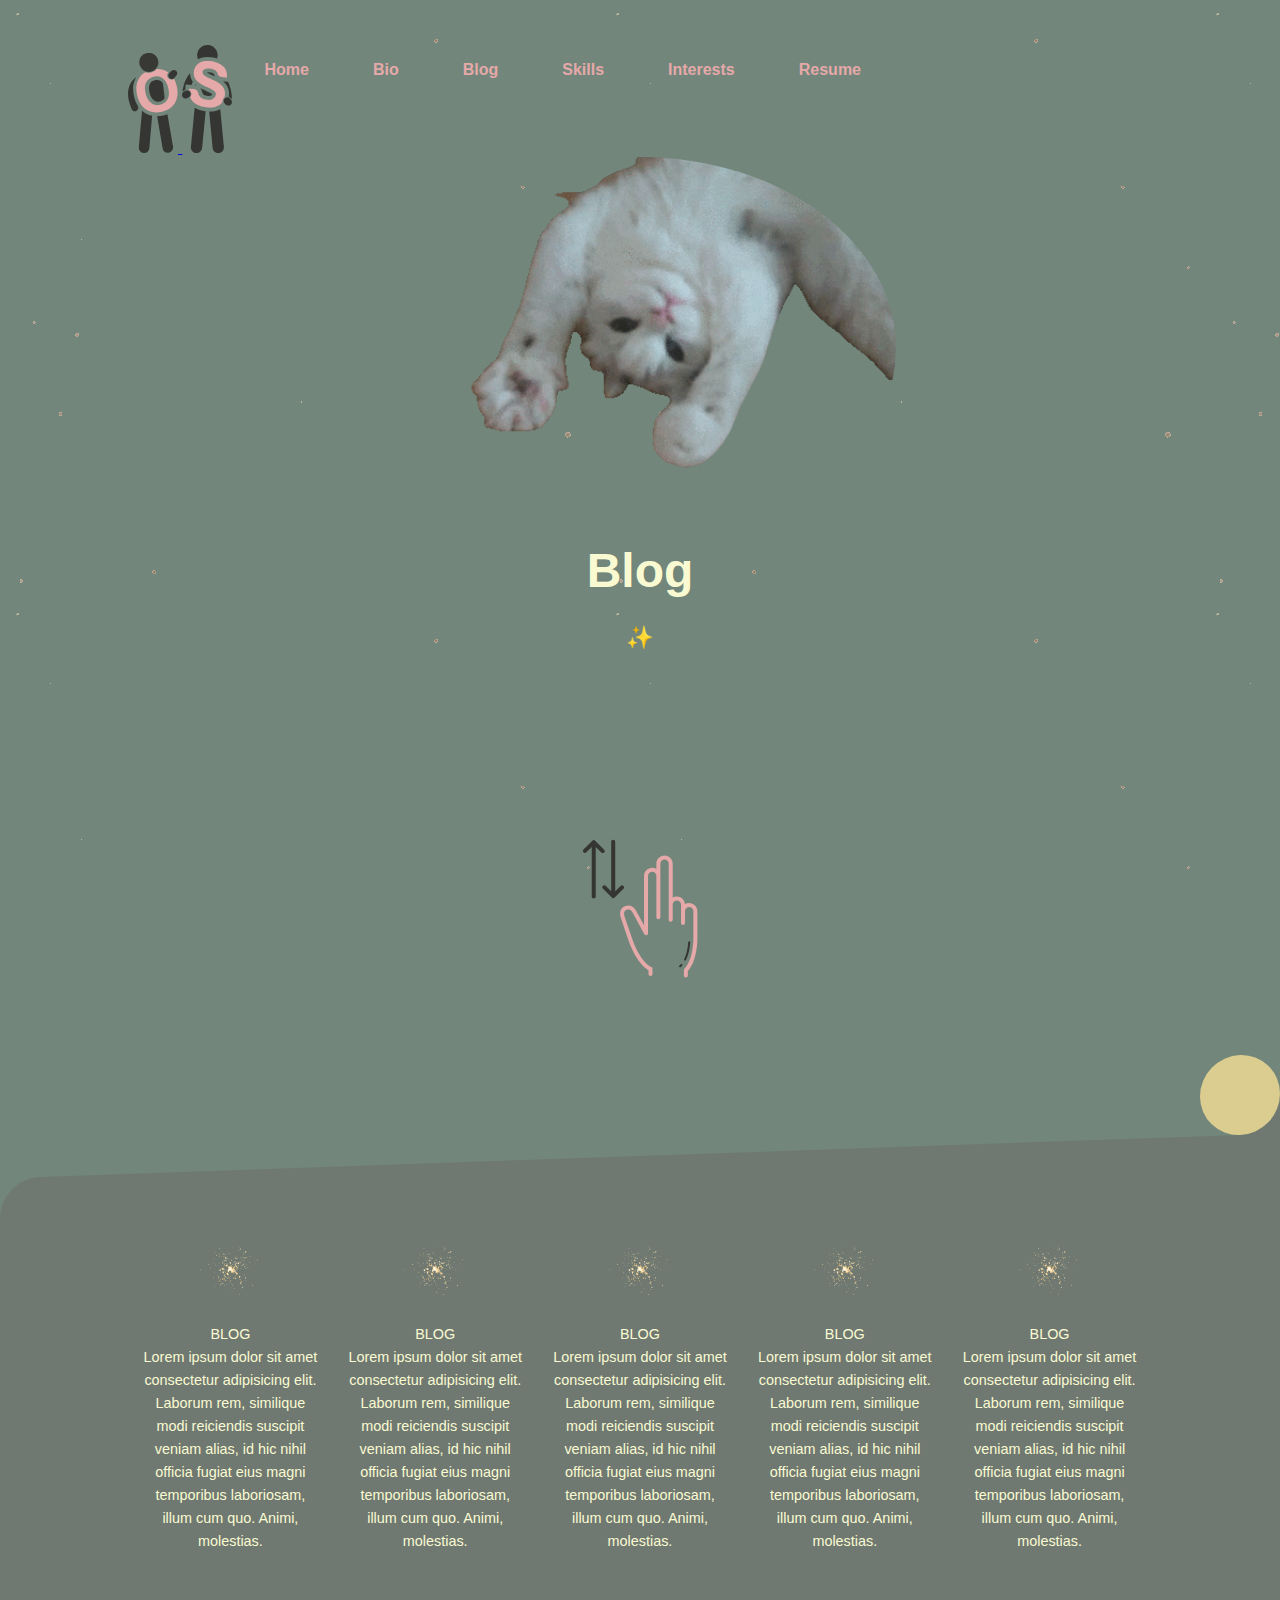
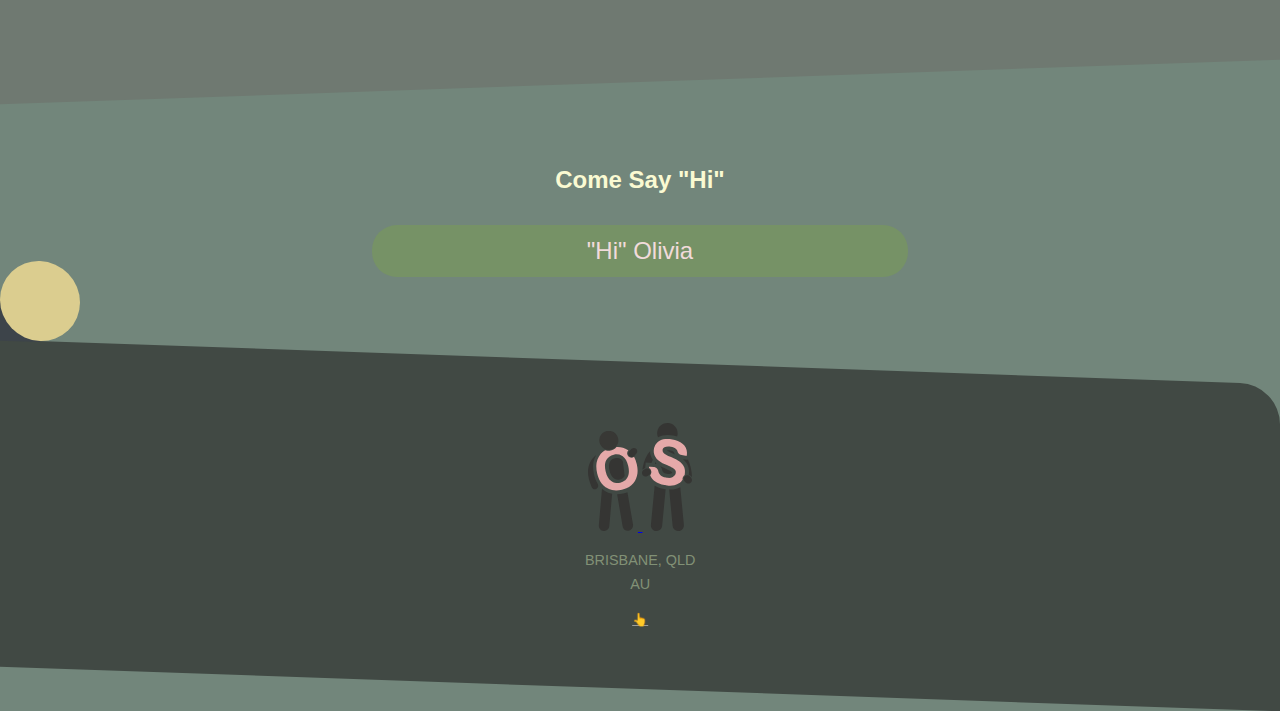
<file: src/blog.html>
<!DOCTYPE html>
<html lang="en">
<head>
    <meta charset="UTF-8">
    <meta name="viewport" content="width=device-width, initial-scale=1.0">
    <title>Olivia_Blog</title>
    <link rel="stylesheet" href="style.css">
    <link rel="stylesheet" href="linked.css">
</head>
<body>
    <div class="container">
        <header>
            <a href="../index.html">
                <img src="../images/logo_o.svg" alt="logo letter O" class="logo">
                <img src="../images/logo_s.svg" alt="logo letter s" class="logo">
            </a>
            <nav>
                <a href="#" class="hide-desktop">
                    <img src="../images/ham1.svg" alt="toggle menu" class="menu" id="menu">
                </a>
                <ul class="show-desktop hide-mobile" id="nav">
                    <li id="exit" class="exit-btn hide-desktop">
                        <img src="../images/exit.svg" alt="exit menu">
                    </li>
                    <li><a href="../index.html">Home</a></li>
                    <li><a href="bio.html">Bio</a></li>
                    <li><a href="blog.html">Blog</a></li>
                    <li><a href="skills.html">Skills</a></li>
                    <li><a href="hobby.html">Interests</a></li>
                    <li><a href="cv.html">Resume</a></li>
                </ul>
            </nav>
        </header>
        <section>
            <img src="../images/cat1.gif" alt="profile photo" class="stars">
            <h1>Blog</h1>
            <p class="hi-text">✨</p>
            <img src="../images/scroll.svg" alt="scroll down" class="scroll hide-mobile show-desktop">
        </section>
    </div>
    <div class="light-gray-container">
        <div class="container">
            <ul>
                <li>
                    <img src="../images/shine2.gif" alt="icon 2">
                 <p>BLOG<br>Lorem ipsum dolor sit amet consectetur adipisicing elit. Laborum rem, similique modi reiciendis suscipit veniam alias, id hic nihil officia fugiat eius magni temporibus laboriosam, illum cum quo. Animi, molestias.</p>  
                </li>
                <li>
                    <img src="../images/shine2.gif" alt="icon 2">
                 <p>BLOG<br>Lorem ipsum dolor sit amet consectetur adipisicing elit. Laborum rem, similique modi reiciendis suscipit veniam alias, id hic nihil officia fugiat eius magni temporibus laboriosam, illum cum quo. Animi, molestias.</p>  
                </li>
                <li>
                    <img src="../images/shine2.gif" alt="icon 2">
                 <p>BLOG<br>Lorem ipsum dolor sit amet consectetur adipisicing elit. Laborum rem, similique modi reiciendis suscipit veniam alias, id hic nihil officia fugiat eius magni temporibus laboriosam, illum cum quo. Animi, molestias.</p>  
                </li>
                <li>
                    <img src="../images/shine2.gif" alt="icon 2">
                 <p>BLOG<br>Lorem ipsum dolor sit amet consectetur adipisicing elit. Laborum rem, similique modi reiciendis suscipit veniam alias, id hic nihil officia fugiat eius magni temporibus laboriosam, illum cum quo. Animi, molestias.</p>  
                </li>
                <li>
                    <img src="../images/shine2.gif" alt="icon 2">
                 <p>BLOG<br>Lorem ipsum dolor sit amet consectetur adipisicing elit. Laborum rem, similique modi reiciendis suscipit veniam alias, id hic nihil officia fugiat eius magni temporibus laboriosam, illum cum quo. Animi, molestias.</p>  
                </li>
            </ul>
        </div> 
    </div>
    
    <div class="container">
        <h2>Come Say "Hi"</h2>
        <a href="#" class=cta>"Hi" Olivia</a>
    </div>
    <footer>
        <div class="footer-container">
            <div class="container">
                <a href="../index.html">
                    <img src="../images/logo_o.svg" alt="logo letter O" class="logo">
                    <img src="../images/logo_s.svg" alt="logo letter s" class="logo">
                </a>
                <p class="address">BRISBANE, QLD<br>AU</p>
                <ul class="footer-links">
                    <li><a href="blog.html">👆</a></li>
                </ul>
            </div>
        </div>
    </footer>
    <script>
    
        var menu = document.getElementById('menu');
        var nav = document.getElementById('nav');
        var exit = document.getElementById('exit'); 
        menu.addEventListener('click', function(e) {
            nav.classList.toggle('hide-mobile'); // when clicked on the menu, attach and detach the hide-mobile class
            e.preventDefault();
        });
        exit.addEventListener('click', function(e) {
            nav.classList.add('hide-mobile');
            e.preventDefault();
        });

    </script>
</body>
</html>
</file>
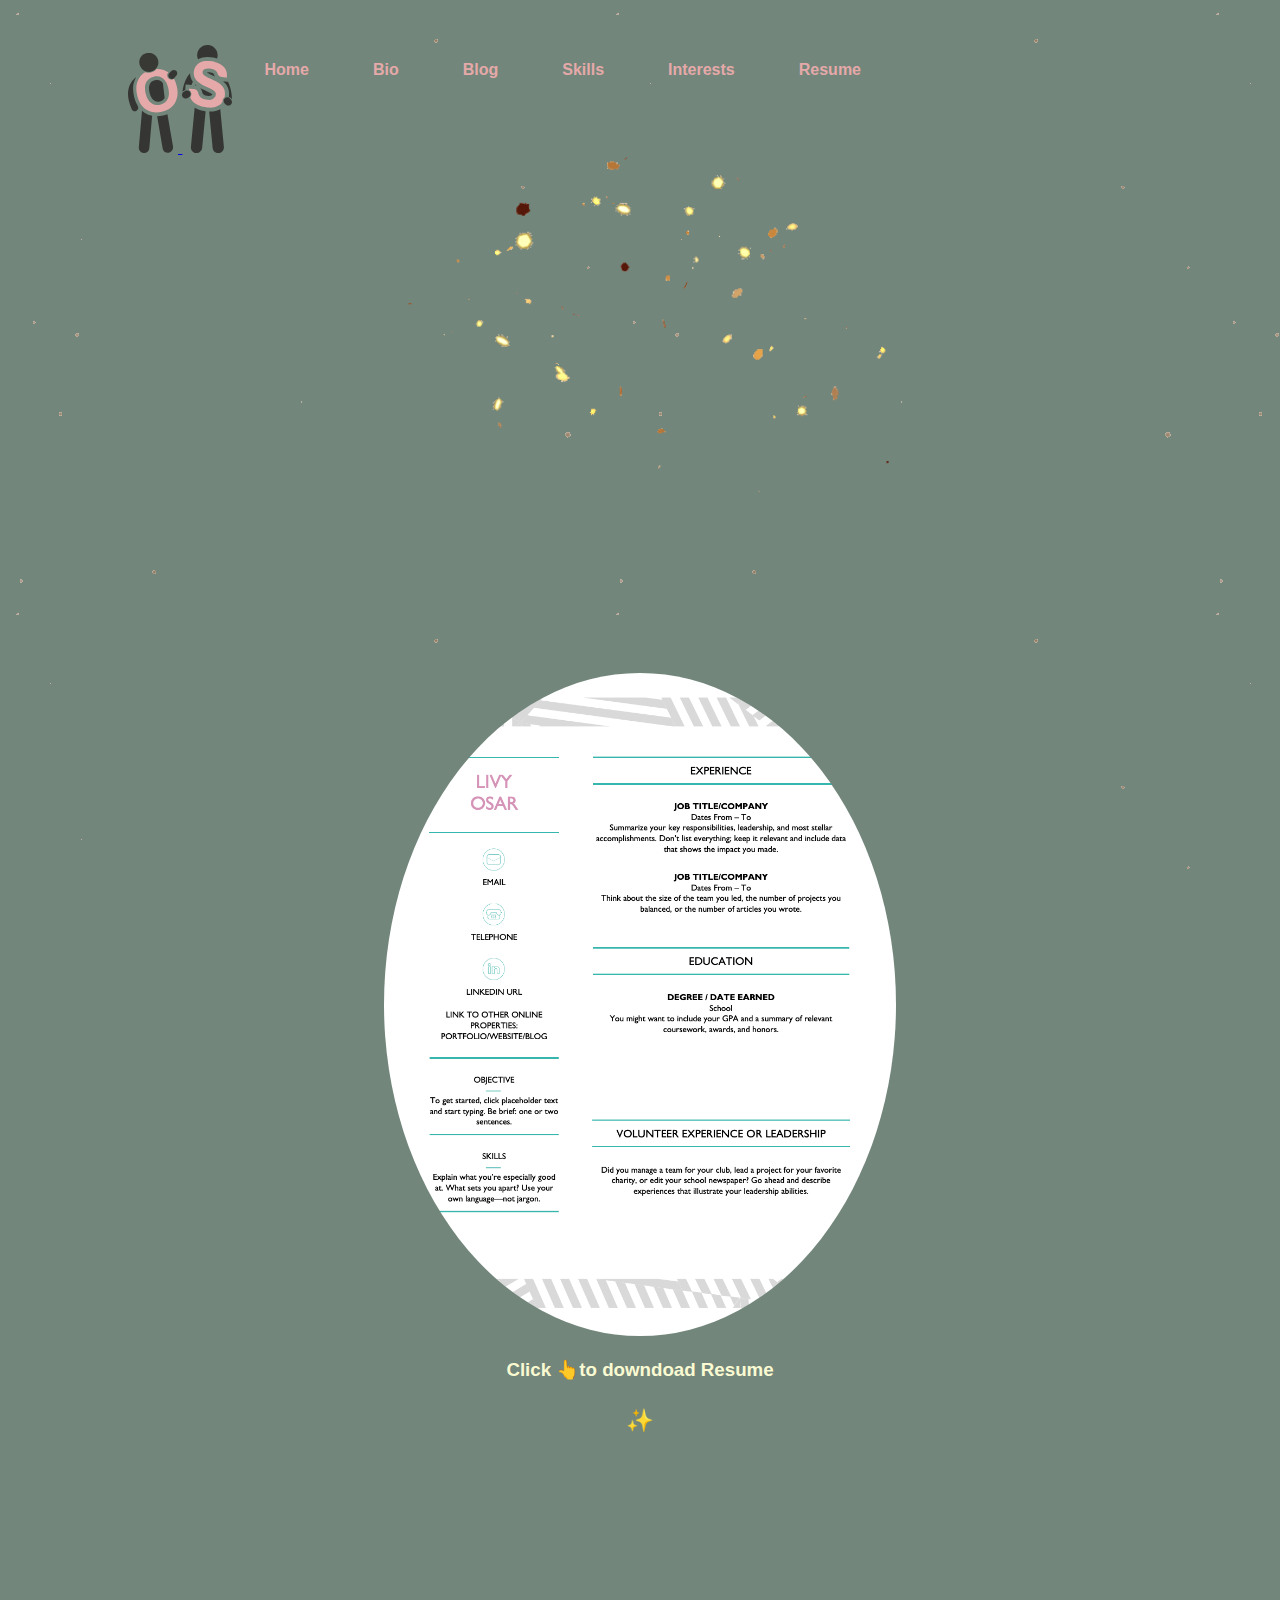
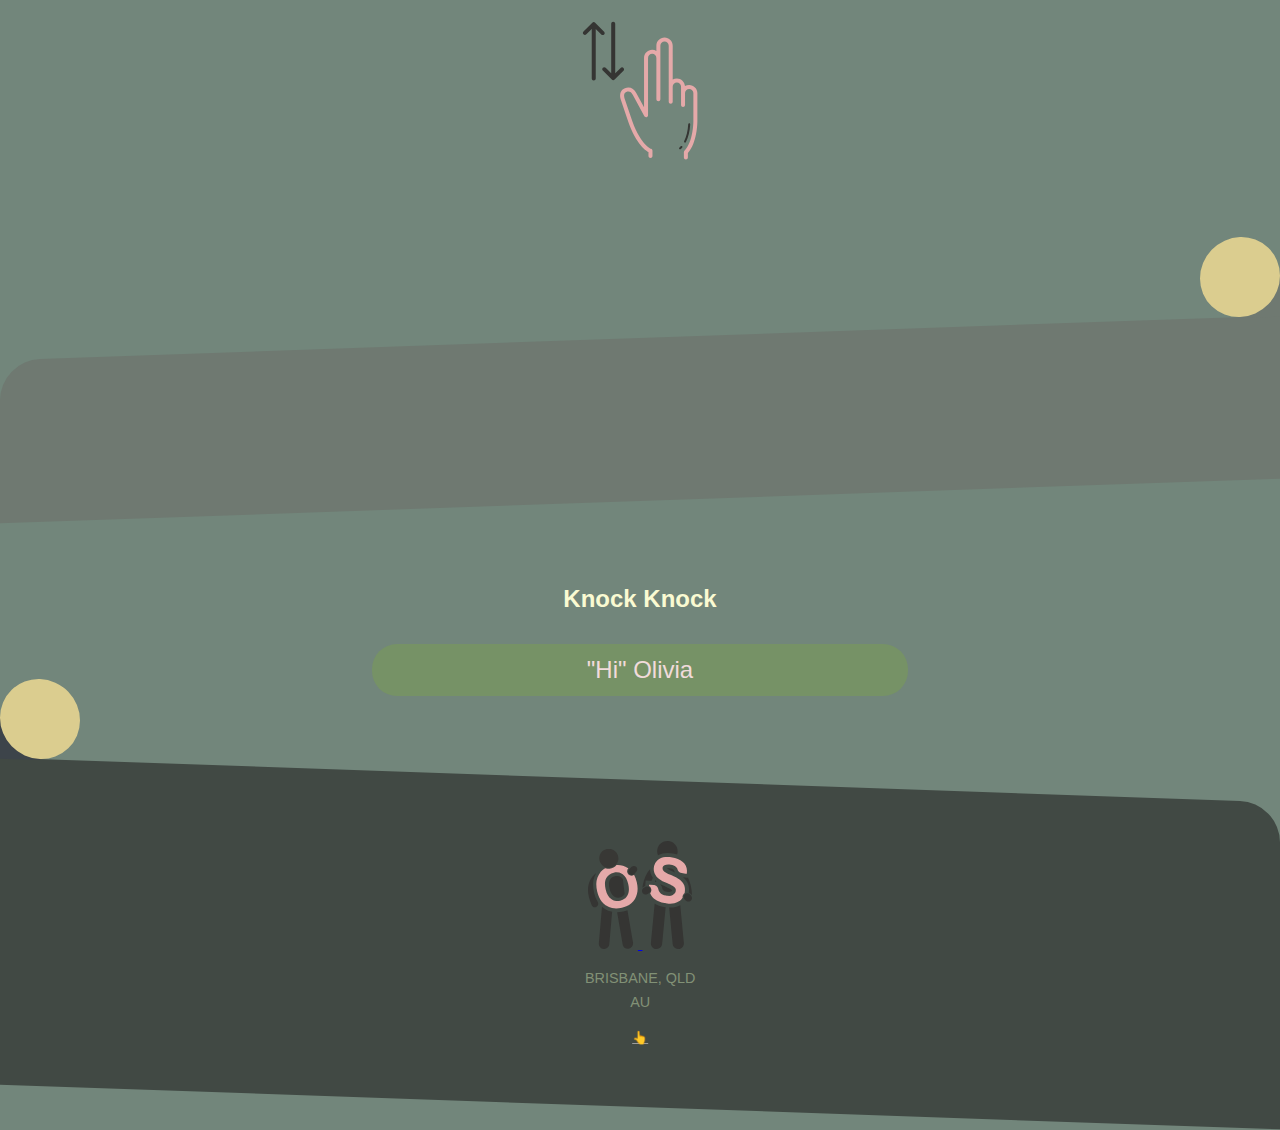
<file: src/cv.html>
<!DOCTYPE html>
<html lang="en">
<head>
    <meta charset="UTF-8">
    <meta name="viewport" content="width=device-width, initial-scale=1.0">
    <title>Olivia_CV</title>
    <link rel="stylesheet" href="style.css">
    <link rel="stylesheet" href="linked.css">
</head>
<body>
    <div class="container">
        <header>
            <a href="../index.html">
                <img src="../images/logo_o.svg" alt="logo letter O" class="logo">
                <img src="../images/logo_s.svg" alt="logo letter s" class="logo">
            </a>
            <nav>
                <a href="#" class="hide-desktop">
                    <img src="../images/ham1.svg" alt="toggle menu" class="menu" id="menu">
                </a>
                <ul class="show-desktop hide-mobile" id="nav">
                    <li id="exit" class="exit-btn hide-desktop">
                        <img src="../images/exit.svg" alt="exit menu">
                    </li>
                    <li><a href="../index.html">Home</a></li>
                    <li><a href="bio.html">Bio</a></li>
                    <li><a href="blog.html">Blog</a></li>
                    <li><a href="skills.html">Skills</a></li>
                    <li><a href="hobby.html">Interests</a></li>
                    <li><a href="cv.html">Resume</a></li>
                </ul>
            </nav>
        </header>
        <section>
            <img src="../images/shine.gif" class="stars">
            <a href="../images/cv.pdf" download="CV">
                <img src="../images/cv.png" alt="resume" class="stars">
            </a>
            <h3>Click 👆to downdoad Resume</h3>
            <p class="hi-text">✨</p>
            <img src="../images/scroll.svg" alt="scroll down" class="scroll hide-mobile show-desktop">
        </section>
    </div>
    <div class="light-gray-container">
        <div class="container">
            <ul>
            </ul>
        </div> 
    </div>
    
    <div class="container">
        <h2>Knock Knock</h2>
        <a href="https://www.linkedin.com/in/olivia-b3464a1a3/" class=cta>"Hi" Olivia</a>
    </div>
    <footer>
        <div class="footer-container">
            <div class="container">
                <a href="../index.html">
                    <img src="../images/logo_o.svg" alt="logo letter O" class="logo">
                    <img src="../images/logo_s.svg" alt="logo letter s" class="logo">
                </a>
                <p class="address">BRISBANE, QLD<br>AU</p>
                <ul class="footer-links">
                    <li><a href="cv.html">👆</a></li>
                </ul>
            </div>
        </div>
    </footer>
    <script>
    
        var menu = document.getElementById('menu');
        var nav = document.getElementById('nav');
        var exit = document.getElementById('exit'); 
        menu.addEventListener('click', function(e) {
            nav.classList.toggle('hide-mobile'); // when clicked on the menu, attach and detach the hide-mobile class
            e.preventDefault();
        });
        exit.addEventListener('click', function(e) {
            nav.classList.add('hide-mobile');
            e.preventDefault();
        });

    </script>
</body>
</html>
</file>
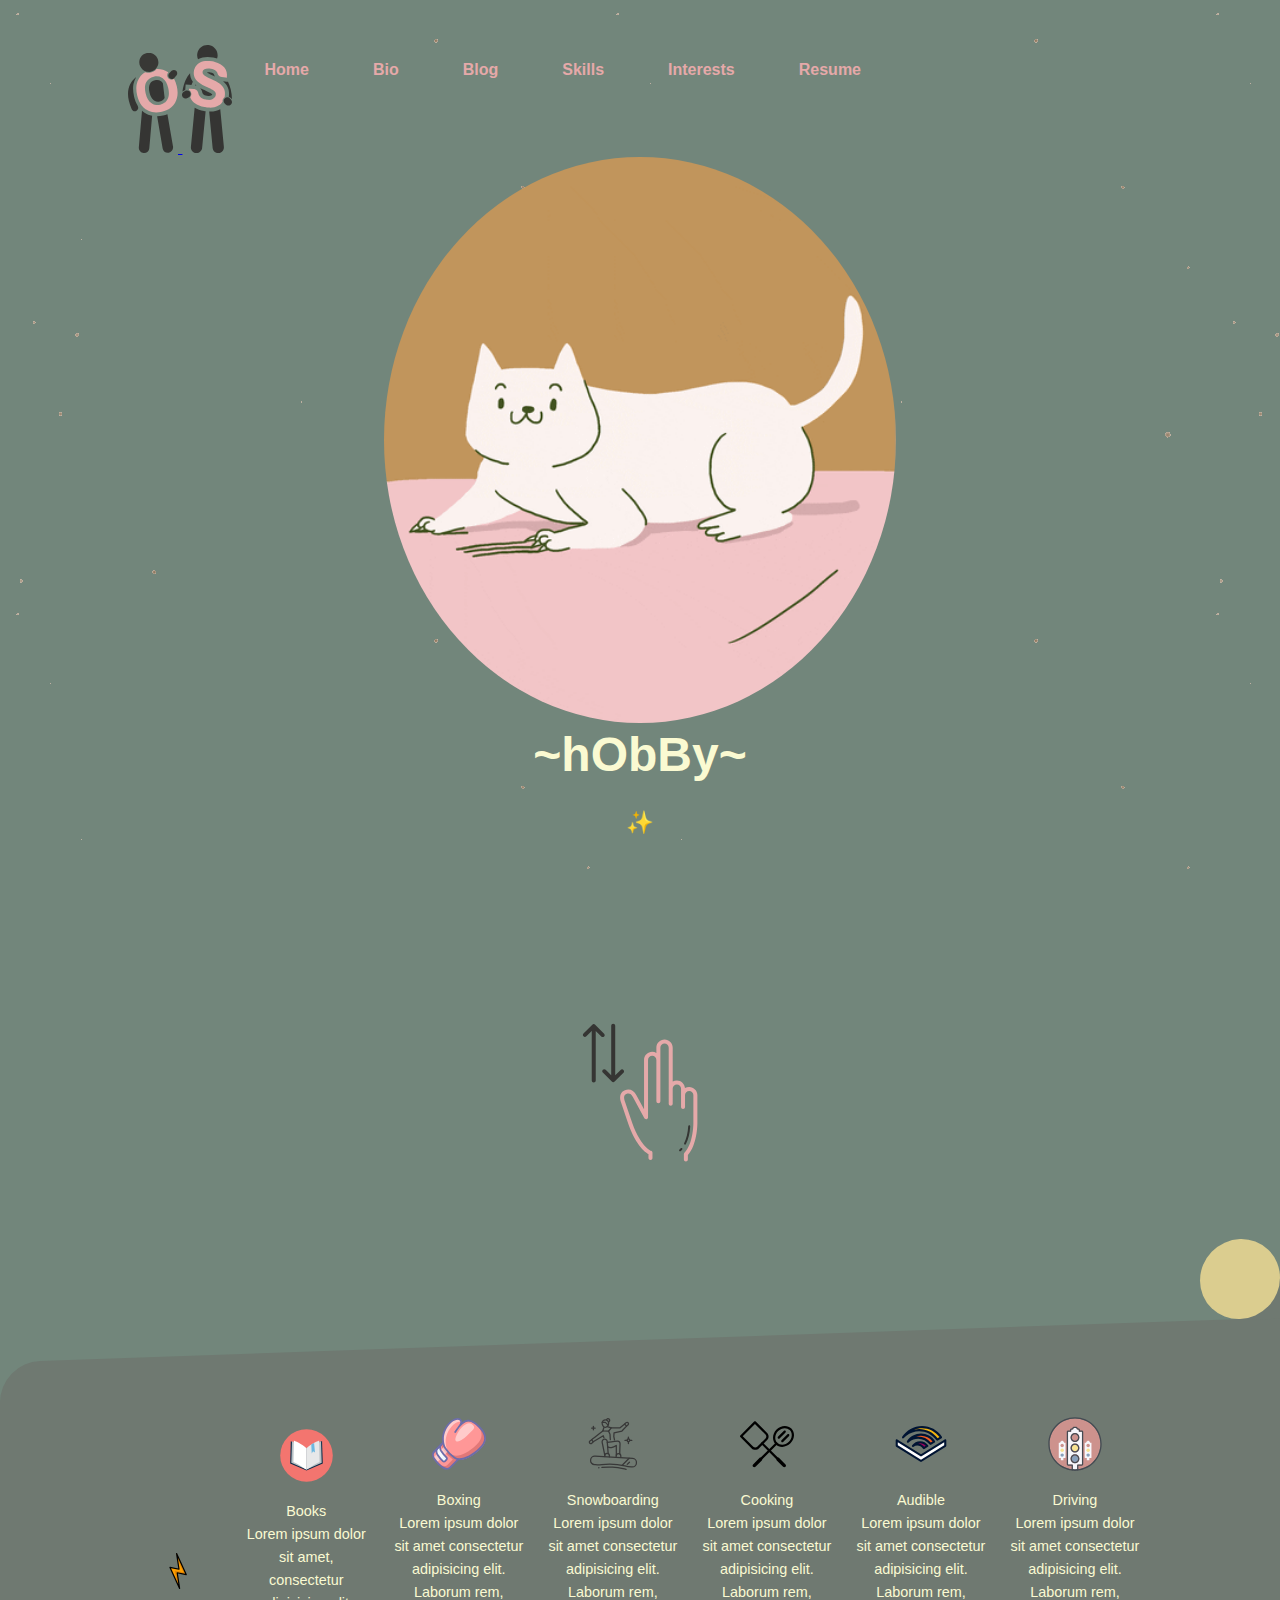
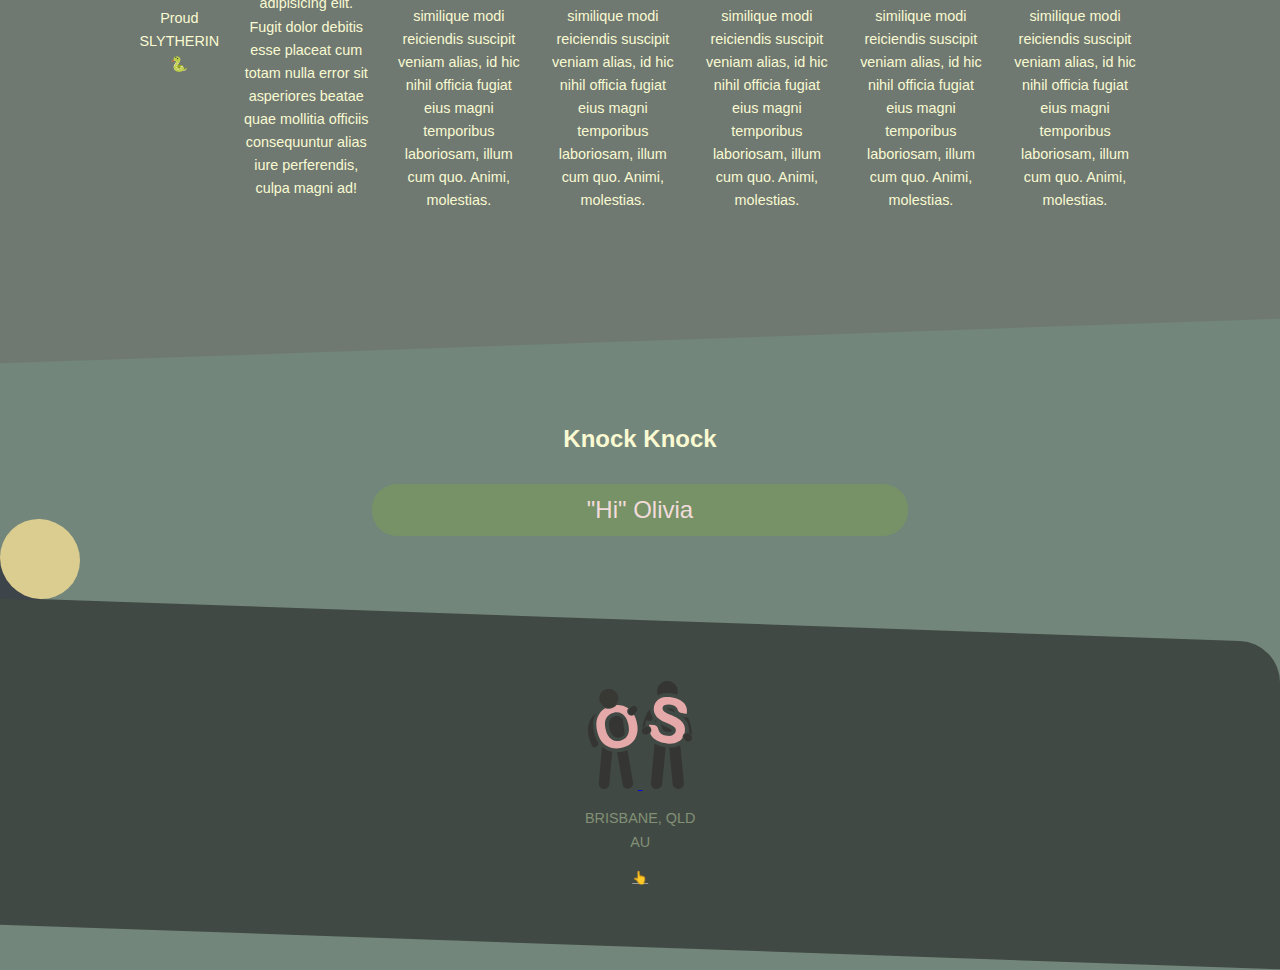
<file: src/hobby.html>
<!DOCTYPE html>
<html lang="en">
<head>
    <meta charset="UTF-8">
    <meta name="viewport" content="width=device-width, initial-scale=1.0">
    <title>Olivia_Hobby</title>
    <link rel="stylesheet" href="style.css">
    <link rel="stylesheet" href="linked.css">
</head>
<body>
    <div class="container">
        <header>
            <a href="../index.html">
                <img src="../images/logo_o.svg" alt="logo letter O" class="logo">
                <img src="../images/logo_s.svg" alt="logo letter s" class="logo">
            </a>
            <nav>
                <a href="#" class="hide-desktop">
                    <img src="../images/ham1.svg" alt="toggle menu" class="menu" id="menu">
                </a>
                <ul class="show-desktop hide-mobile" id="nav">
                    <li id="exit" class="exit-btn hide-desktop">
                        <img src="../images/exit.svg" alt="exit menu">
                    </li>
                    <li><a href="../index.html">Home</a></li>
                    <li><a href="bio.html">Bio</a></li>
                    <li><a href="blog.html">Blog</a></li>
                    <li><a href="skills.html">Skills</a></li>
                    <li><a href="hobby.html">Interests</a></li>
                    <li><a href="cv.html">Resume</a></li>
                </ul>
            </nav>
        </header>
        <section>
            <img src="../images/hobby.gif" alt="profile photo" class="stars">
            <h1>~hObBy~</h1>
            <p class="hi-text">✨</p>
            <img src="../images/scroll.svg" alt="scroll down" class="scroll hide-mobile show-desktop">
        </section>
    </div>
    <div class="light-gray-container">
        <div class="container">
            <ul>
                <li>
                    <img src="../images/harry_potter_icon.svg" alt="icon 2">
                 <p>Proud SLYTHERIN 🐍</p>
                </li>
                <li>
                    <img src="../images/book_icon.svg" alt="icon 2">
                 <p>Books<br>Lorem ipsum dolor sit amet, consectetur adipisicing elit. Fugit dolor debitis esse placeat cum totam nulla error sit asperiores beatae quae mollitia officiis consequuntur alias iure perferendis, culpa magni ad!</p>  
                </li>
                <li>
                    <img src="../images/boxing_icon.svg" alt="icon 2">
                 <p>Boxing<br>Lorem ipsum dolor sit amet consectetur adipisicing elit. Laborum rem, similique modi reiciendis suscipit veniam alias, id hic nihil officia fugiat eius magni temporibus laboriosam, illum cum quo. Animi, molestias.</p>  
                </li>
                <li>
                    <img src="../images/snow_boarding_icon.svg" alt="icon 2">
                 <p>Snowboarding<br>Lorem ipsum dolor sit amet consectetur adipisicing elit. Laborum rem, similique modi reiciendis suscipit veniam alias, id hic nihil officia fugiat eius magni temporibus laboriosam, illum cum quo. Animi, molestias.</p>  
                </li>
                <li>
                    <img src="../images/cooking_icon.svg" alt="icon 2">
                 <p>Cooking<br>Lorem ipsum dolor sit amet consectetur adipisicing elit. Laborum rem, similique modi reiciendis suscipit veniam alias, id hic nihil officia fugiat eius magni temporibus laboriosam, illum cum quo. Animi, molestias.</p>  
                </li>
                <li>
                    <img src="../images/audible_icon.svg" alt="icon 2">
                 <p>Audible<br>Lorem ipsum dolor sit amet consectetur adipisicing elit. Laborum rem, similique modi reiciendis suscipit veniam alias, id hic nihil officia fugiat eius magni temporibus laboriosam, illum cum quo. Animi, molestias.</p>  
                </li>
                <li>
                    <img src="../images/driving_icon.svg" alt="icon 2">
                 <p>Driving<br>Lorem ipsum dolor sit amet consectetur adipisicing elit. Laborum rem, similique modi reiciendis suscipit veniam alias, id hic nihil officia fugiat eius magni temporibus laboriosam, illum cum quo. Animi, molestias.</p>  
                </li>
            </ul>
        </div> 
    </div>
    
    <div class="container">
        <h2>Knock Knock</h2>
        <a href="https://www.linkedin.com/in/olivia-b3464a1a3/" class=cta>"Hi" Olivia</a>
    </div>
    <footer>
        <div class="footer-container">
            <div class="container">
                <a href="../index.html">
                    <img src="../images/logo_o.svg" alt="logo letter O" class="logo">
                    <img src="../images/logo_s.svg" alt="logo letter s" class="logo">
                </a>
                <p class="address">BRISBANE, QLD<br>AU</p>
                <ul class="footer-links">
                    <li><a href="hobby.html">👆</a></li>
                </ul>
            </div>
        </div>
    </footer>
    <script>
    
        var menu = document.getElementById('menu');
        var nav = document.getElementById('nav');
        var exit = document.getElementById('exit'); 
        menu.addEventListener('click', function(e) {
            nav.classList.toggle('hide-mobile'); // when clicked on the menu, attach and detach the hide-mobile class
            e.preventDefault();
        });
        exit.addEventListener('click', function(e) {
            nav.classList.add('hide-mobile');
            e.preventDefault();
        });

    </script>
</body>
</html>
</file>
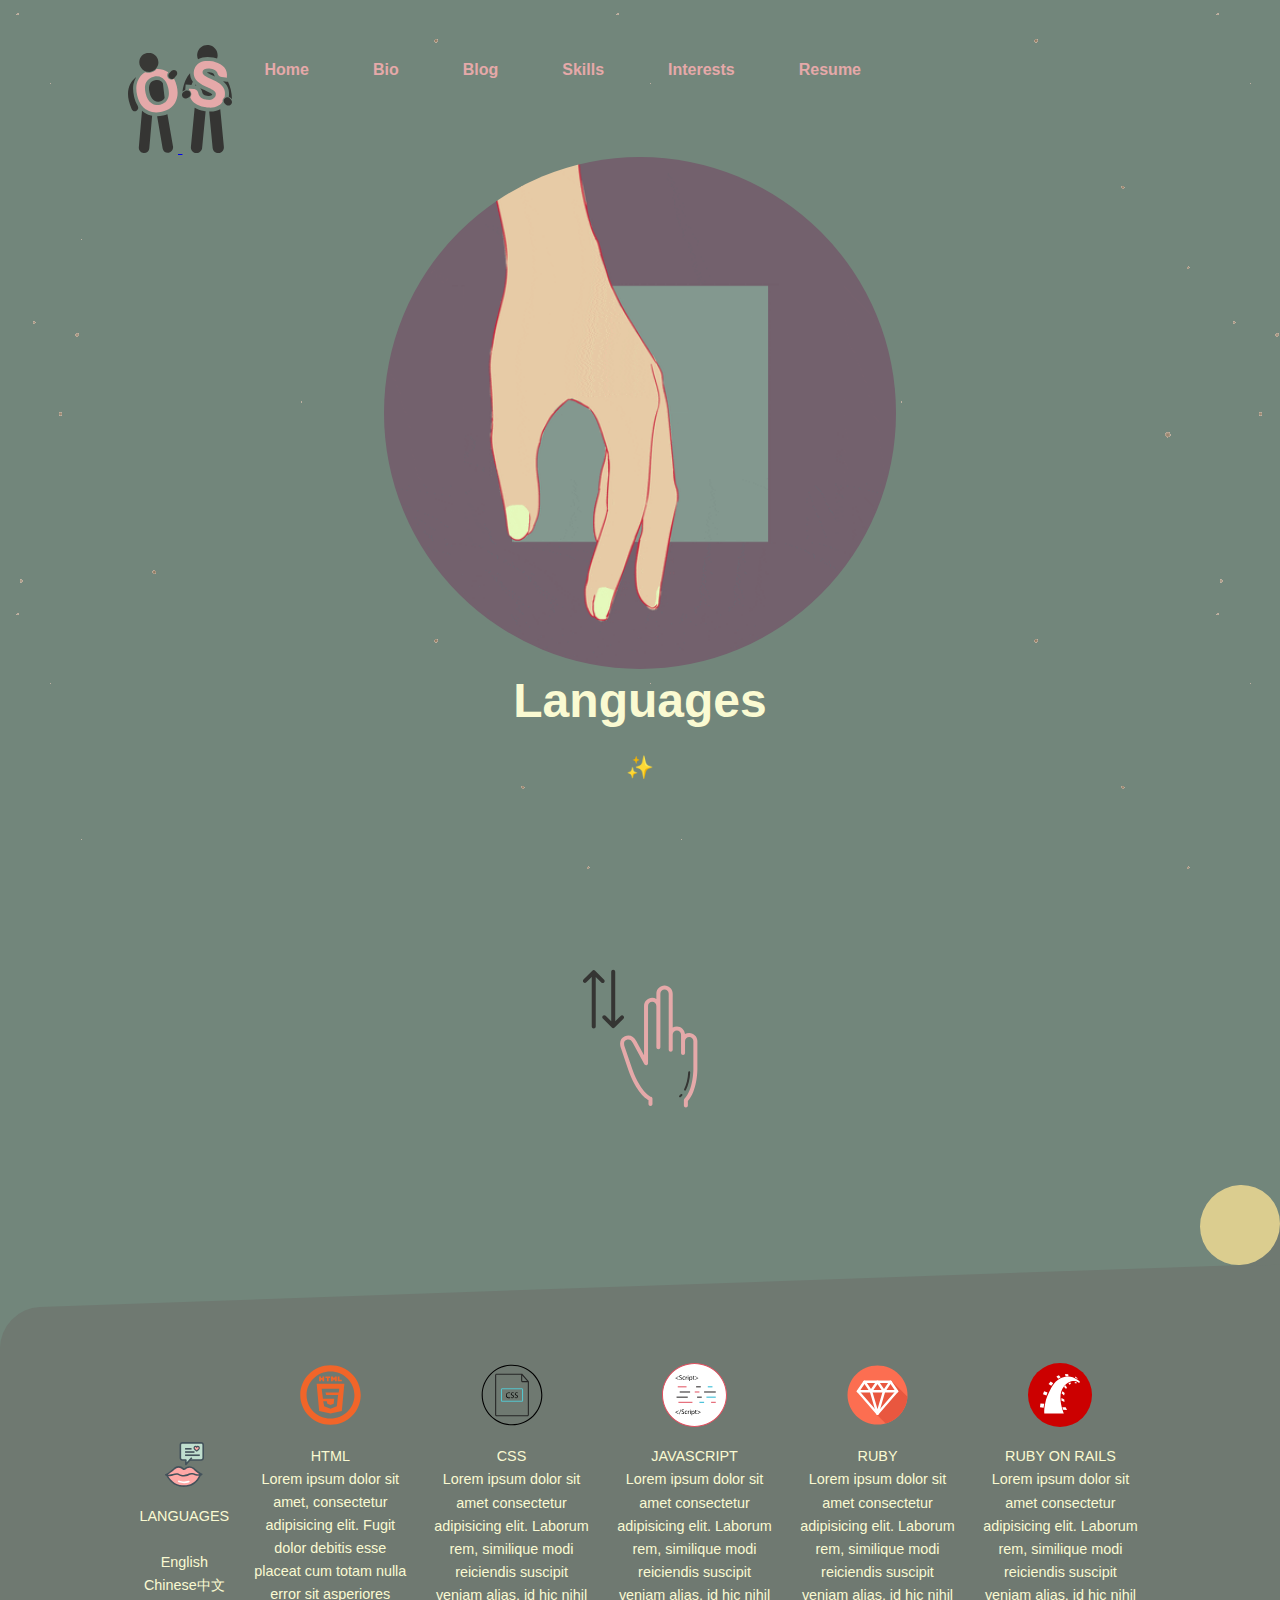
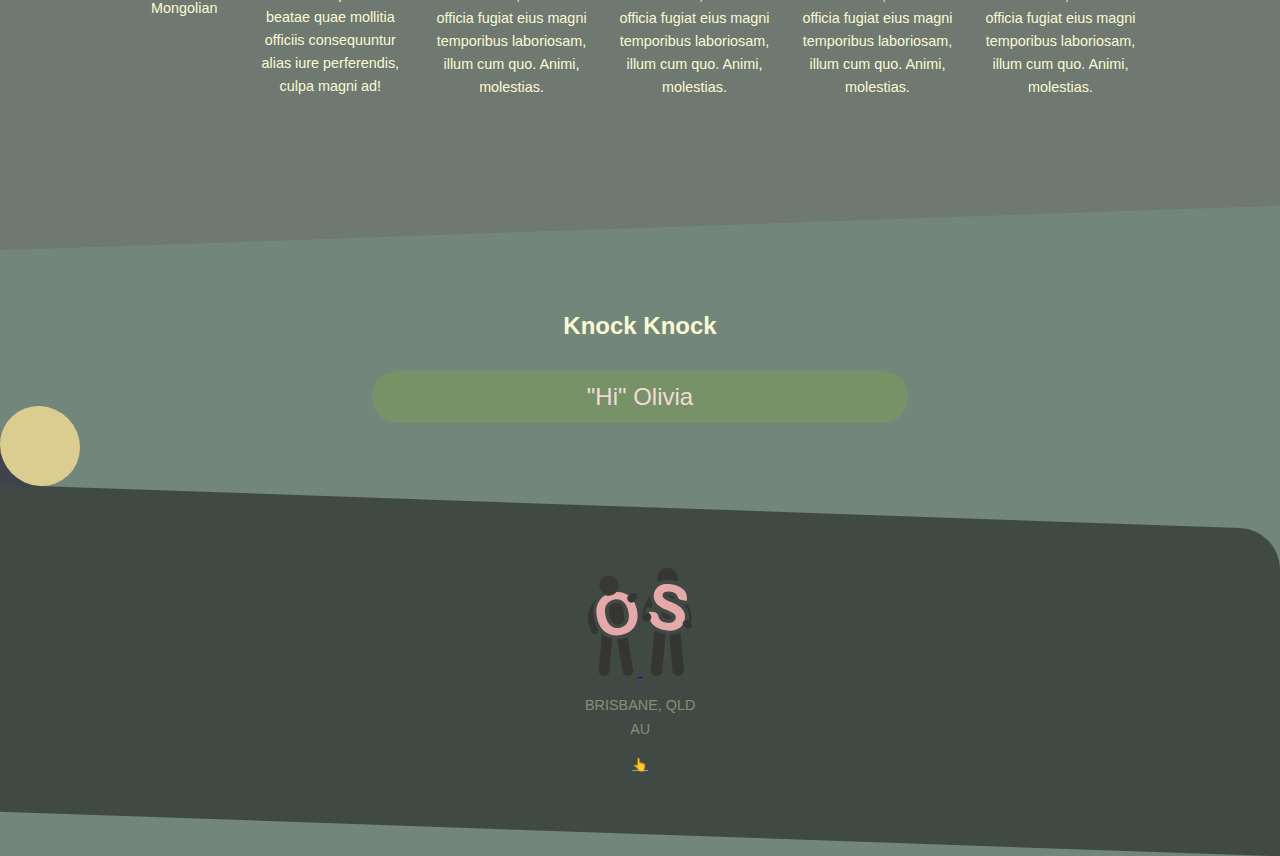
<file: src/skills.html>
<!DOCTYPE html>
<html lang="en">
<head>
    <meta charset="UTF-8">
    <meta name="viewport" content="width=device-width, initial-scale=1.0">
    <title>Olivia_Skills</title>
    <link rel="stylesheet" href="style.css">
    <link rel="stylesheet" href="linked.css">
</head>
<body>
    <div class="container">
        <header>
            <a href="../index.html">
                <img src="../images/logo_o.svg" alt="logo letter O" class="logo">
                <img src="../images/logo_s.svg" alt="logo letter s" class="logo">
            </a>
            <nav>
                <a href="#" class="hide-desktop">
                    <img src="../images/ham1.svg" alt="toggle menu" class="menu" id="menu">
                </a>
                <ul class="show-desktop hide-mobile" id="nav">
                    <li id="exit" class="exit-btn hide-desktop">
                        <img src="../images/exit.svg" alt="exit menu">
                    </li>
                    <li><a href="../index.html">Home</a></li>
                    <li><a href="bio.html">Bio</a></li>
                    <li><a href="blog.html">Blog</a></li>
                    <li><a href="skills.html">Skills</a></li>
                    <li><a href="hobby.html">Interests</a></li>
                    <li><a href="cv.html">Resume</a></li>
                </ul>
            </nav>
        </header>
        <section>
            <img src="../images/hand.gif" alt="profile photo" class="stars">
            <h1>Languages</h1>
            <p class="hi-text">✨</p>
            <img src="../images/scroll.svg" alt="scroll down" class="scroll hide-mobile show-desktop">
        </section>
    </div>
    <div class="light-gray-container">
        <div class="container">
            <ul>
                <li>
                    <img src="../images/lips_icon.svg" alt="icon 2">
                 <p>LANGUAGES<br><br>English<br>Chinese中文<br>Mongolian</p>
                </li>
                <li>
                    <img src="../images/html_icon.svg" alt="icon 2">
                 <p>HTML<br>Lorem ipsum dolor sit amet, consectetur adipisicing elit. Fugit dolor debitis esse placeat cum totam nulla error sit asperiores beatae quae mollitia officiis consequuntur alias iure perferendis, culpa magni ad!</p>  
                </li>
                <li>
                    <img src="../images/css_icon.svg" alt="icon 2">
                 <p>CSS<br>Lorem ipsum dolor sit amet consectetur adipisicing elit. Laborum rem, similique modi reiciendis suscipit veniam alias, id hic nihil officia fugiat eius magni temporibus laboriosam, illum cum quo. Animi, molestias.</p>  
                </li>
                <li>
                    <img src="../images/javascript_icon.svg" alt="icon 2">
                 <p>JAVASCRIPT<br>Lorem ipsum dolor sit amet consectetur adipisicing elit. Laborum rem, similique modi reiciendis suscipit veniam alias, id hic nihil officia fugiat eius magni temporibus laboriosam, illum cum quo. Animi, molestias.</p>  
                </li>
                <li>
                    <img src="../images/ruby_icon.svg" alt="icon 2">
                 <p>RUBY<br>Lorem ipsum dolor sit amet consectetur adipisicing elit. Laborum rem, similique modi reiciendis suscipit veniam alias, id hic nihil officia fugiat eius magni temporibus laboriosam, illum cum quo. Animi, molestias.</p>  
                </li>
                <li>
                    <img src="../images/ruby_on_rails_icon.svg" alt="icon 2">
                 <p>RUBY ON RAILS<br>Lorem ipsum dolor sit amet consectetur adipisicing elit. Laborum rem, similique modi reiciendis suscipit veniam alias, id hic nihil officia fugiat eius magni temporibus laboriosam, illum cum quo. Animi, molestias.</p>  
                </li>
            </ul>
        </div> 
    </div>
    
    <div class="container">
        <h2>Knock Knock</h2>
        <a href="https://www.linkedin.com/in/olivia-b3464a1a3/" class=cta>"Hi" Olivia</a>
    </div>
    <footer>
        <div class="footer-container">
            <div class="container">
                <a href="../index.html">
                    <img src="../images/logo_o.svg" alt="logo letter O" class="logo">
                    <img src="../images/logo_s.svg" alt="logo letter s" class="logo">
                </a>
                <p class="address">BRISBANE, QLD<br>AU</p>
                <ul class="footer-links">
                    <li><a href="skills.html">👆</a></li>
                </ul>
            </div>
        </div>
    </footer>
    <script>
    
        var menu = document.getElementById('menu');
        var nav = document.getElementById('nav');
        var exit = document.getElementById('exit'); 
        menu.addEventListener('click', function(e) {
            nav.classList.toggle('hide-mobile'); // when clicked on the menu, attach and detach the hide-mobile class
            e.preventDefault();
        });
        exit.addEventListener('click', function(e) {
            nav.classList.add('hide-mobile');
            e.preventDefault();
        });

    </script>
</body>
</html>
</file>
<file: src/style.css>
body {
    margin: 0;
    color: lightgoldenrodyellow;
    font-family: Arial, Helvetica, sans-serif;
    background-color: #4e5753;
    background-image: url(../images/dust.gif);
    background-attachment: fixed;
}
p, blockquote {
    font-size: .9em;
    line-height: 1.6em;
}
ul {
    list-style-type: none;
    margin: 0;
    padding: 0;
    color: #fafad2;
}
.container {
    text-align: center;
    padding: .8em 1.2em;
}
.logo {
    width: 50px;

}
/* hiding mibile view*/
.hide-mobile {
    display: none;
}
/* creates a flexbox for logo */
header {
    padding-top: 2em;
    display: flex;
    justify-content: flex-start;
}
.menu {
    width: 35px;
    margin: 50%;
    margin-top: 10%;
}
.stars {
    width: 55%;
}
/* Name, and "hi" in lots of languages */
h1, .hi-text {
    position: relative;
    z-index: 3;
}
.hi-text {
    font-size: 1.1em;
}
.light-gray-container {
    width: 100%;
    background: rgb(111, 121, 113);
    color: #fff;
    margin-top: 15%;
    padding: 4em 0 2em;
    border-top-left-radius: 40px;
    transform: skewY(-2deg);
}
/* mobile view before desktop view */
.light-gray-container:before {
    content: "";
    width: 40px;
    height: 40px;
    background-color: rgb(111, 121, 113);
    position: absolute;
    top: -39px;
    right: 0;
    z-index: -2;
}
/* exit mobile view and enter desktop view */
.light-gray-container:after {
    content: "";
    width: 80px;
    height: 80px;
    background-color: rgb(219, 205, 143);
    position: absolute;
    top: -80px;
    right: 0;
    border-radius: 50%;
    z-index: -1;
}
/* fixing skewed containder */
.light-gray-container ul {
    transform: skewY(2deg);
}
.light-gray-container ul li {
    margin-bottom: 3em;
}
.light-gray-container ul li p {
    margin-bottom: 3em;
    padding: 0 .5em;
}
.light-gray-container img {
    width: 35%;
}
.gray-container {
    padding: 4em 0 2em;
    margin-top: -3%;
}
.gray-container ul li:first-child {
    margin-bottom: 2em;
    border-radius: 50%;
}
.gray-container img {
    width: 25%;
    border-radius: 50%;
}
.figure {
    margin: 0;
    padding: 0;
}
figcaption {
    font-weight: bold;
    color: rgb(128, 167, 111);
}
h2 {
    margin-top: 7%;
}
.cta {
    background-color: #769266;
    width: 50%;
    display: block;
    color: rgb(241, 219, 219);
    border-radius: 25px;
    padding: .5em;
    text-decoration: none;
    font-size: 1.5em;
    margin: 3% auto 7%;
    position: relative;
    z-index: 4;
}
.footer-container {
    width: 100%;
    background: rgb(65, 73, 68);
    color: rgb(129, 145, 118);
    padding: 3em 0;
    border-top-right-radius: 40px;
    transform: skewY(2deg);
}
.footer-container .container{
    transform: skewY(-2deg);
}
.footer-container:before {
    content: "";
    width: 40px;
    height: 40px;
    background-color: #3D444A;
    position: absolute;
    top: -39px;
    left: 0;
    z-index: -2;
}
.footer-container:after {
    content: "";
    width: 80px;
    height: 80px;
    background-color: rgb(219, 205, 143);
    position: absolute;
    z-index: -1;
    top: -80px;
    left: 0;
    border-radius: 50%;
}
ul.footer-links {
    margin: 0 auto;
}
ul.footer-links li {
    display: inline-block;  
}
ul.footer-links li a {
    color: #9D9D9D;
    font-size: .8em;  
}
nav ul {
    position: fixed;
    width:20%;
    top: 0;
    right: 0;
    text-align: center;
    height: 40%;
    z-index: 2;
    padding-top: 3em;
    padding-right: 2em;
}
nav ul li a {
    color: lightgoldenrodyellow;
    text-decoration: none;
    display: block;
    width: 100%;
    padding: 1em 2em;
    background-color: #9e9c84;
    border-radius: 50%;
}
nav ul li a:hover {
    background-color: #e5a9a9;
}
.exit-btn {
    margin-bottom: 1em;
    margin-top: -1.3em;
    text-align: right;
    padding: 0 1.4em;
}
.exit-btn img {
    width: 15px;
    cursor: pointer;
}
/* media query and responsive design */
@media only screen and (min-width:650px) {
    .stars {
        width: 50%;
    }
    h1 {
        font-size: 3em;
        margin: 0;
    }
    .hi-text {
        font-size: 1.4em;
        margin-bottom: 12%;
    }
    .light-gray-container {
        margin: 0;
    }
    .light-gray-container img {
        width: 35%;
    }
    .light-gray-container ul {
        display: flex;
        margin-top: -1em;
        align-items: center;
    }
    .light-gray-container ul li {
        margin-bottom: 0;
    }
    .light-gray-container ul li p {
        padding: 0 .8em;
    }
    .gray-container ul {
        display: flex;
    }
    nav ul {
        width: 40%;
    }
    .cta {
        width: 50%;
    }
}
@media only screen and (min-width:875px) {
    .hi-text {
        margin-bottom: 15%;
    }
    .light-gray-container ul {
        margin: 0 0 4%;
    }
    .gray-container {
        margin: 4% 0 0;
    }
    .cta {
        width: 50%;
    }
    header ul li {
        display: flex;
        justify-content: space-evenly;
    }
@media only screen and (min-width:1024px) {
        .cta {
            width: 50%;
        }
        .container {
            width: 80%;
            margin: 0 auto;
        }
        .show-desktop {
            display: block;
            margin: 0 auto 13% auto;
        }
        .hide-desktop {
            display: none;
        }
        nav ul {
            position: inherit;
            width: auto;
            background: none;
            height: auto;
            display: flex;
            padding-top: 0;
        }
        nav ul li {
            float: left;
        }
        nav ul li a {
            color: #e5a9a9;
            background-color: inherit;
            text-align: right;
            padding: 1em 2em;
            font-weight: 600;
        }
        nav ul li a:hover {
            background-color: inherit;
        }
        .scroll {
            width: 200px;
            animation: move 1s infinite alternate;
        }
        @keyframes move {
            0% {
                transform: translateY(0px);
            }
            100% {
                transform: translateY(20px);
            }
        }
        @media only screen and (min-width: 1600px)  {
            .stars {
                width: 40%;
                margin: 5em auto 4em 15%;
            }
            .container {
                width: 70%;
            }       
            .light-gray-container {
                padding: 7em 0 2em;
            }   
            .light-gray-container ul li p, blockquote {
                font-size: 1.3em;
            }
            .gray-container {
                padding: 6em 0 4em;
            }
            h2 {
                margin-top: 4em;
            }
            .light-gray-container img {
                width: 15%;
            }
            .light-gray-container ul li:nth-child(3) img {
                width: 8%;
                margin-top: -4px;
            }
}
</file>
<file: src/linked.css>
body {
    margin: 0;
    color: lightgoldenrodyellow;
    font-family: Arial, Helvetica, sans-serif;
    background-color: rgb(114, 134, 123);
    background-image: url(../images/dust.gif);
    background-attachment: fixed;
}
p, blockquote {
    font-size: .9em;
    line-height: 1.6em;
}
ul {
    list-style-type: none;
    margin: 0;
    padding: 0;
    color: lightgoldenrodyellow;
}
.container {
    text-align: center;
    padding: .8em 1.2em;
}
.logo {
    width: 50px;

}
/* hiding mibile view*/
.hide-mobile {
    display: none;
}
/* creates a flexbox for logo */
header {
    padding-top: 2em;
    display: flex;
    justify-content: flex-start;
}
.menu {
    width: 35px;
    margin: 50%;
    margin-top: 10%;
}
.stars {
    width: 40%;
    border-radius: 50%;
}
/* Name, and "hi" in lots of languages */
h1, .hi-text {
    position: relative;
    z-index: 3;
}
.hi-text {
    font-size: 1.1em;
}
.light-gray-container {
    width: 100%;
    background: rgb(111, 121, 113);
    color: #fff;
    margin-top: 15%;
    padding: 4em 0 2em;
    border-top-left-radius: 40px;
    transform: skewY(-2deg);
}
/* mobile view before desktop view */
.light-gray-container:before {
    content: "";
    width: 40px;
    height: 40px;
    background-color: rgb(111, 121, 113);
    position: absolute;
    top: -39px;
    right: 0;
    z-index: -2;
}
/* exit mobile view and enter desktop view */
.light-gray-container:after {
    content: "";
    width: 80px;
    height: 80px;
    background-color: rgb(219, 205, 143);
    position: absolute;
    top: -80px;
    right: 0;
    border-radius: 50%;
    z-index: -1;
}
/* fixing skewed containder */
.light-gray-container ul {
    transform: skewY(2deg);
}
.light-gray-container ul li {
    margin-bottom: 3em;
}
.light-gray-container ul li p {
    margin-bottom: 3em;
    padding: 0 .5em;
}
.light-gray-container img {
    width: 35%;
}
.gray-container {
    padding: 4em 0 2em;
    margin-top: -3%;
}
.gray-container ul li:first-child {
    margin-bottom: 2em;
    border-radius: 50%;
}
.gray-container img {
    width: 25%;
    border-radius: 50%;
}
.figure {
    margin: 0;
    padding: 0;
}
figcaption {
    font-weight: bold;
    color: rgb(128, 167, 111);
}
h2 {
    margin-top: 7%;
}
.cta {
    background-color: #769266;
    width: 50%;
    display: block;
    color: rgb(241, 219, 219);
    border-radius: 25px;
    padding: .5em;
    text-decoration: none;
    font-size: 1.5em;
    margin: 3% auto 7%;
    position: relative;
    z-index: 4;
}
.footer-container {
    width: 100%;
    background: rgb(65, 73, 68);
    color: rgb(129, 145, 118);
    padding: 3em 0;
    border-top-right-radius: 40px;
    transform: skewY(2deg);
}
.footer-container .container{
    transform: skewY(-2deg);
}
.footer-container:before {
    content: "";
    width: 40px;
    height: 40px;
    background-color: #3D444A;
    position: absolute;
    top: -39px;
    left: 0;
    z-index: -2;
}
.footer-container:after {
    content: "";
    width: 80px;
    height: 80px;
    background-color: rgb(219, 205, 143);
    position: absolute;
    z-index: -1;
    top: -80px;
    left: 0;
    border-radius: 50%;
}
ul.footer-links {
    margin: 0 auto;
}
ul.footer-links li {
    display: inline-block;  
}
ul.footer-links li a {
    color: #9D9D9D;
    font-size: .8em;  
}
nav ul {
    position: fixed;
    width:20%;
    top: 0;
    right: 0;
    text-align: center;
    height: 40%;
    z-index: 2;
    padding-top: 3em;
    padding-right: 2em;
}
nav ul li a {
    color: lightgoldenrodyellow;
    text-decoration: none;
    display: block;
    width: 100%;
    padding: 1em 2em;
    background-color: #9e9c84;
    border-radius: 50%;
}
nav ul li a:hover {
    background-color: #e5a9a9;
}
.exit-btn {
    margin-bottom: 1em;
    margin-top: -1.3em;
    text-align: right;
    padding: 0 1.4em;
}
.exit-btn img {
    width: 15px;
    cursor: pointer;
}
/* media query and responsive design */
@media only screen and (min-width:650px) {
    .stars {
        width: 50%;
    }
    h1 {
        font-size: 3em;
        margin: 0;
    }
    .hi-text {
        font-size: 1.4em;
        margin-bottom: 12%;
    }
    .light-gray-container {
        margin: 0;
    }
    .light-gray-container img {
        width: 35%;
    }
    .light-gray-container ul {
        display: flex;
        margin-top: -1em;
        align-items: center;
    }
    .light-gray-container ul li {
        margin-bottom: 0;
    }
    .light-gray-container ul li p {
        padding: 0 .8em;
    }
    .gray-container ul {
        display: flex;
    }
    nav ul {
        width: 40%;
    }
    .cta {
        width: 50%;
    }
}
@media only screen and (min-width:875px) {
    .hi-text {
        margin-bottom: 15%;
    }
    .light-gray-container ul {
        margin: 0 0 4%;
    }
    .gray-container {
        margin: 4% 0 0;
    }
    .cta {
        width: 50%;
    }
@media only screen and (min-width:1024px) {
        .cta {
            width: 50%;
        }
        .container {
            width: 80%;
            margin: 0 auto;
        }
        .show-desktop {
            display: block;
            margin: 0 auto 13% auto;
        }
        .hide-desktop {
            display: none;
        }
        nav ul {
            position: inherit;
            width: auto;
            background: none;
            height: auto;
            display: flex;
            padding-top: 0;
        }
        nav ul li {
            float: left;
        }
        nav ul li a {
            color: #e5a9a9;
            background-color: inherit;
            text-align: right;
            padding: 1em 2em;
            font-weight: 600;
        }
        nav ul li a:hover {
            background-color: inherit;
        }
        .scroll {
            width: 200px;
            animation: move 1s infinite alternate;
        }
        @keyframes move {
            0% {
                transform: translateY(0px);
            }
            100% {
                transform: translateY(20px);
            }
        }
        @media only screen and (min-width: 1600px)  {
            .stars {
                width: 40%;
                margin: 5em auto 4em 15%;
            }
            .container {
                width: 70%;
            }       
            .light-gray-container {
                padding: 7em 0 2em;
            }   
            .light-gray-container ul li p, blockquote {
                font-size: 1.3em;
            }
            .gray-container {
                padding: 6em 0 4em;
            }
            h2 {
                margin-top: 4em;
            }
            .light-gray-container img {
                width: 15%;
            }
           
            }
}
</file>
